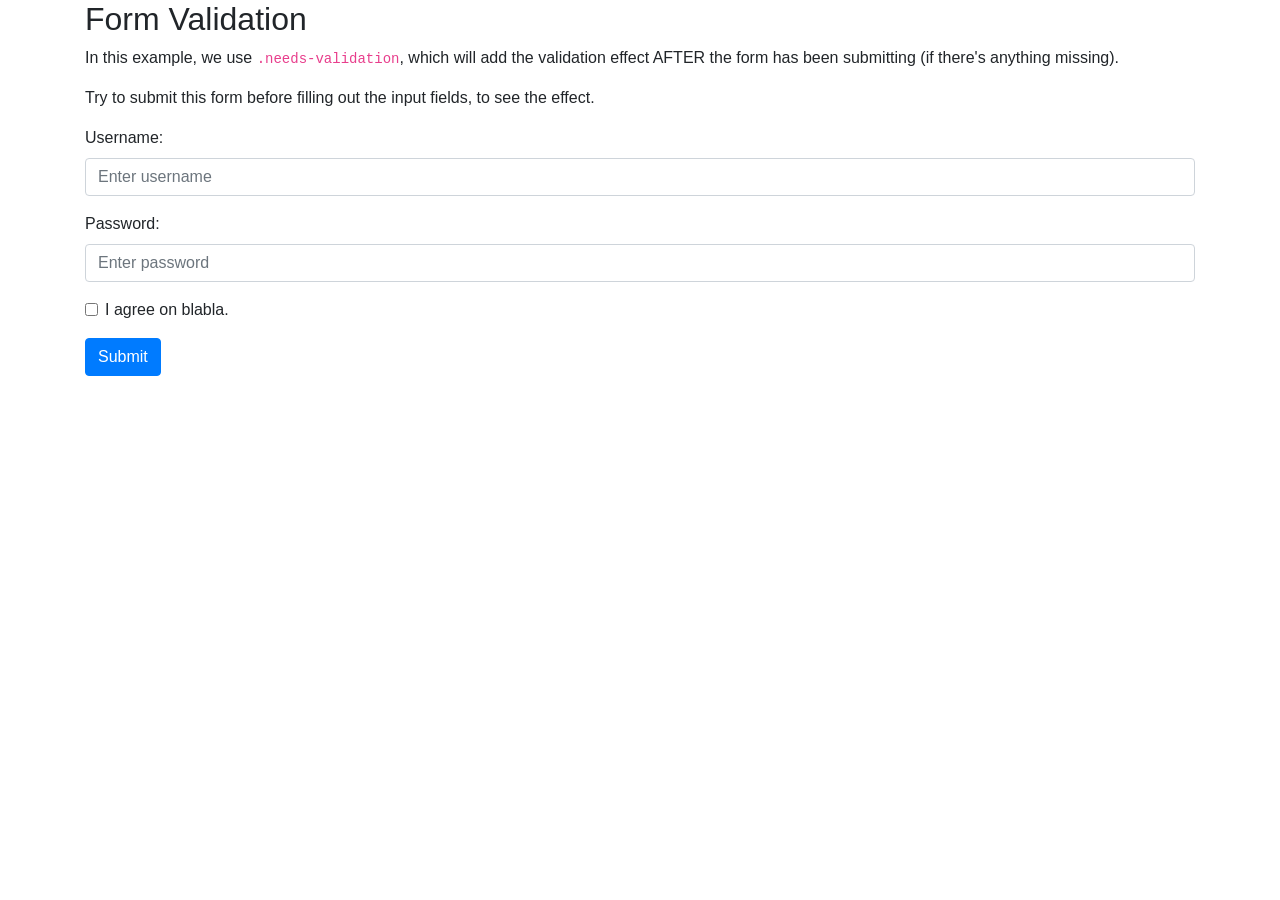
<file: a.html>
<!DOCTYPE html>
<html lang="en">
<head>
  <title>Bootstrap Example</title>
  <meta charset="utf-8">
  <meta name="viewport" content="width=device-width, initial-scale=1">
  <link rel="stylesheet" href="https://maxcdn.bootstrapcdn.com/bootstrap/4.5.0/css/bootstrap.min.css">
  <script src="https://ajax.googleapis.com/ajax/libs/jquery/3.5.1/jquery.min.js"></script>
  <script src="https://cdnjs.cloudflare.com/ajax/libs/popper.js/1.16.0/umd/popper.min.js"></script>
  <script src="https://maxcdn.bootstrapcdn.com/bootstrap/4.5.0/js/bootstrap.min.js"></script>
</head>
<body>

<div class="container">
  <h2>Form Validation</h2>
  <p>In this example, we use <code>.needs-validation</code>, which will add the validation effect AFTER the form has been submitting (if there's anything missing).</p>
  <p>Try to submit this form before filling out the input fields, to see the effect.</p>
  <form action="/action_page.php" class="needs-validation" novalidate>
    <div class="form-group">
      <label for="uname">Username:</label>
      <input type="text" class="form-control" id="uname" placeholder="Enter username" name="uname" required>
      <div class="valid-feedback">Valid.</div>
      <div class="invalid-feedback">Please fill out this field.</div>
    </div>
    <div class="form-group">
      <label for="pwd">Password:</label>
      <input type="password" class="form-control" id="pwd" placeholder="Enter password" name="pswd" required>
      <div class="valid-feedback">Valid.</div>
      <div class="invalid-feedback">Please fill out this field.</div>
    </div>
    <div class="form-group form-check">
      <label class="form-check-label">
        <input class="form-check-input" type="checkbox" name="remember" required> I agree on blabla.
        <div class="valid-feedback">Valid.</div>
        <div class="invalid-feedback">Check this checkbox to continue.</div>
      </label>
    </div>
    <button type="submit" class="btn btn-primary">Submit</button>
  </form>
</div>
</body>
</html>
</file>
